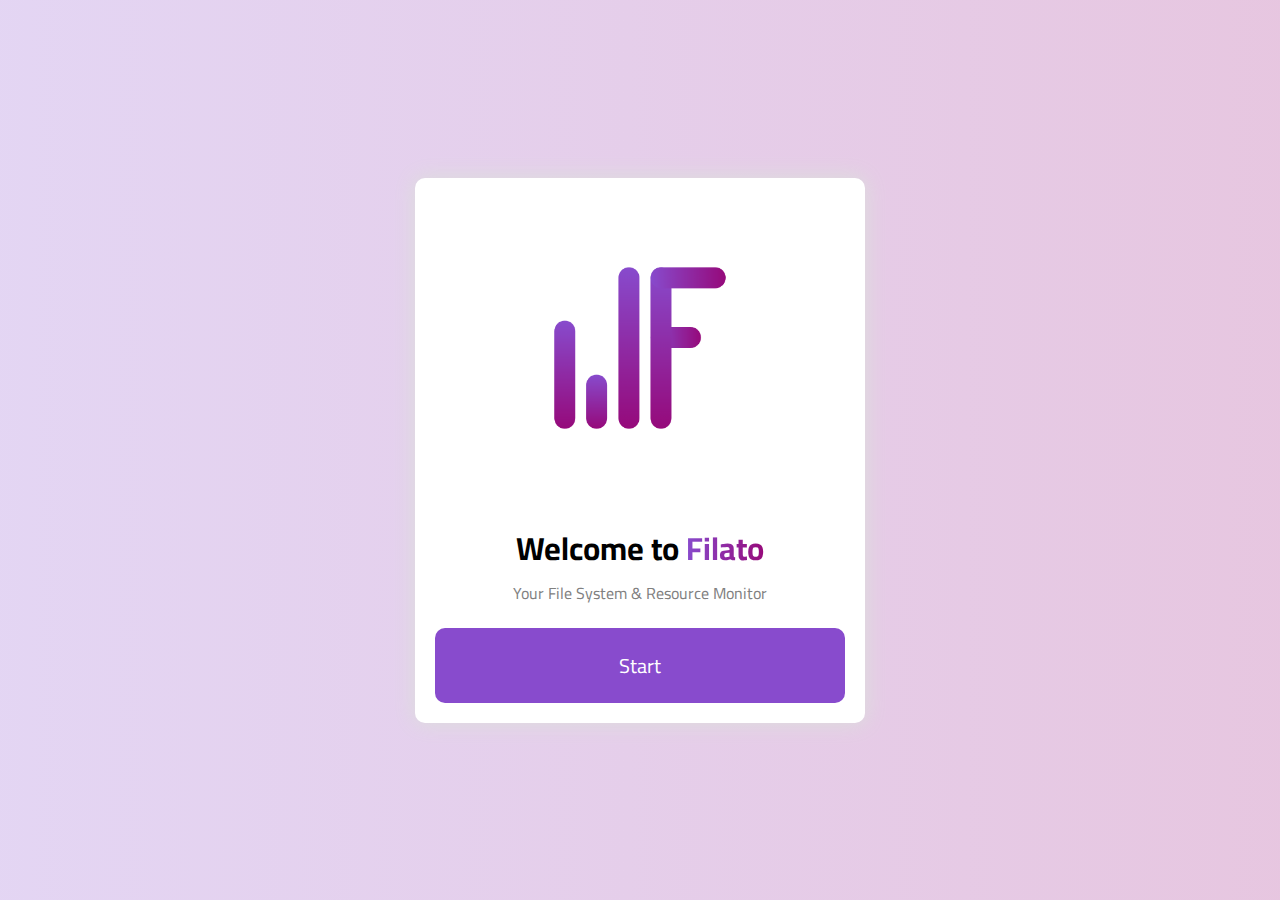
<file: index.html>
<!DOCTYPE html>
<html lang="en">
<head>
    <meta charset="UTF-8">
    <meta name="viewport" content="width=device-width, initial-scale=1.0">
    <title>Filato | File System</title>

    <link rel="stylesheet" href="https://cdn.jsdelivr.net/npm/bootstrap-icons@1.13.1/font/bootstrap-icons.min.css">

    <link rel="preconnect" href="https://fonts.googleapis.com">
    <link rel="preconnect" href="https://fonts.gstatic.com" crossorigin>
    <link href="https://fonts.googleapis.com/css2?family=Cairo:wght@200..1000&display=swap" rel="stylesheet">

    <script src="main.js" defer></script>

    <style>
        * {
            padding: 0;
            margin: 0;
            box-sizing: border-box;
        }

        body {
            font-family: "Cairo", sans-serif;
            height: 100vh;
            background-image: linear-gradient(90deg, #884bcd3b, #960a7a3b);;
            display: flex;
            justify-content: center;
            align-items: center;
        }

        .start-menu {
            width: 450px;
            padding: 20px;
            background-color: white;
            box-shadow: 0px 0px 20px 2px #ddd;
            border-radius: 10px;
            display: flex;
            align-items: center;
            flex-direction: column;
        }

        .start-menu img {
            width: 300px;
        }

        .start-menu h1 {
            margin-top: 20px;
        }

        .start-menu h1 span {
            color: transparent;
            background-image: linear-gradient(90deg, #884bcd, #960a7a);
            background-clip: text;
        }

        .start-menu p {
            color: gray;
        }

        .start-menu a {
            margin-top: 20px;
            width: 100%;
            height: 75px;
            background-color: #884bcd;
            border-radius: 10px;
            display: flex;
            justify-content: center;
            align-items: center;
            color: white;
            text-decoration: none;
            font-size: 20px;
            transition: all 500ms;
        }

        .start-menu a:hover {
            background-color: #884bcda1;
        }
    </style>
</head>
<body>
    <div class="start-menu">
        <img src="images/Filato.png" alt="Logo">
        <h1>Welcome to <span>Filato</span></h1>
        <p>Your File System & Resource Monitor</p>
        <a href="home.html">Start</a>
    </div>
</body>
</html>
</file>
